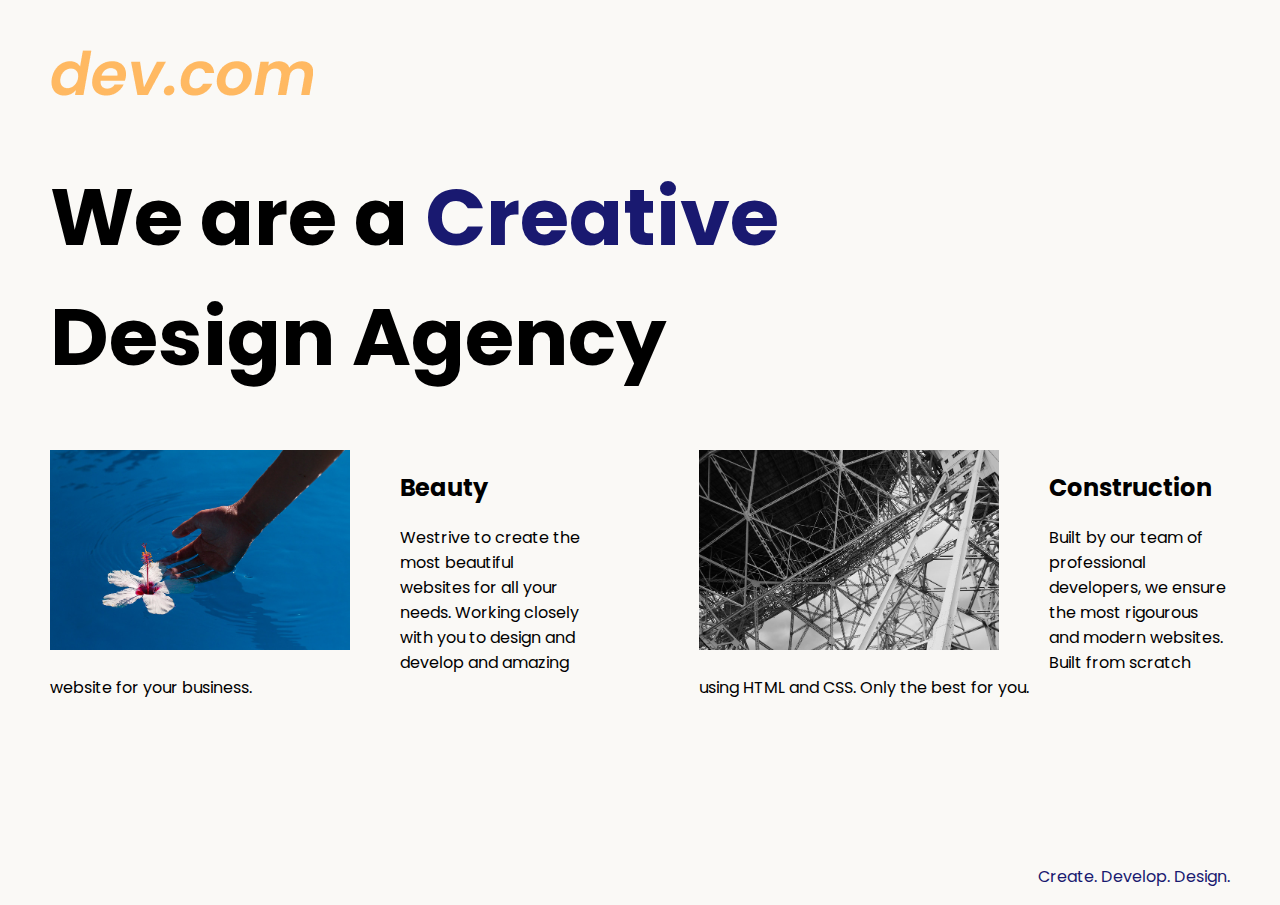
<file: index.html>
<!DOCTYPE html>
<html lang="en">
<head>
    <meta charset="UTF-8">
    <meta name="viewport" content="width=device-width, initial-scale=1.0">
    <title>Agency</title>
    <link rel="stylesheet" href="style.css">
    <link rel="preconnect" href="https://fonts.googleapis.com">
    <link rel="preconnect" href="https://fonts.gstatic.com" crossorigin>
    <link href="https://fonts.googleapis.com/css2?family=Poppins:wght@400;700&display=swap" rel="stylesheet">
</head>
<body>
    <div class="main">
        <img src="./assets/images/logo.png" alt="logo" class="logo">
        <h1>We are a <span class="creative">Creative</span> Design Agency</h1>
        <div class="left card">
            <img src="./assets/images/beautiful.jpg" alt="hand and flower" class="title-image">
            <h2 class="card-title">Beauty</h2>
            <p class="card-text">Westrive to create the most beautiful websites for all your needs. Working closely with you
                to
                design and
                develop and amazing website for your business.
            </p>
        </div>

        <div class="right card">
            <img class="title-image" src="./assets/images/construction.jpg" alt="metal structure">
            <h2 class="card-title">Construction</h2>
            <p>Built by our team of professional developers, we ensure the most rigourous and modern websites. Built from
        scratch using HTML and CSS. Only the best for you.</p>
        </div>
    </div>

    <footer>
        <p class="footer">Create. Develop. Design.</p>
    </footer>
    
</body>
</html>
</file>
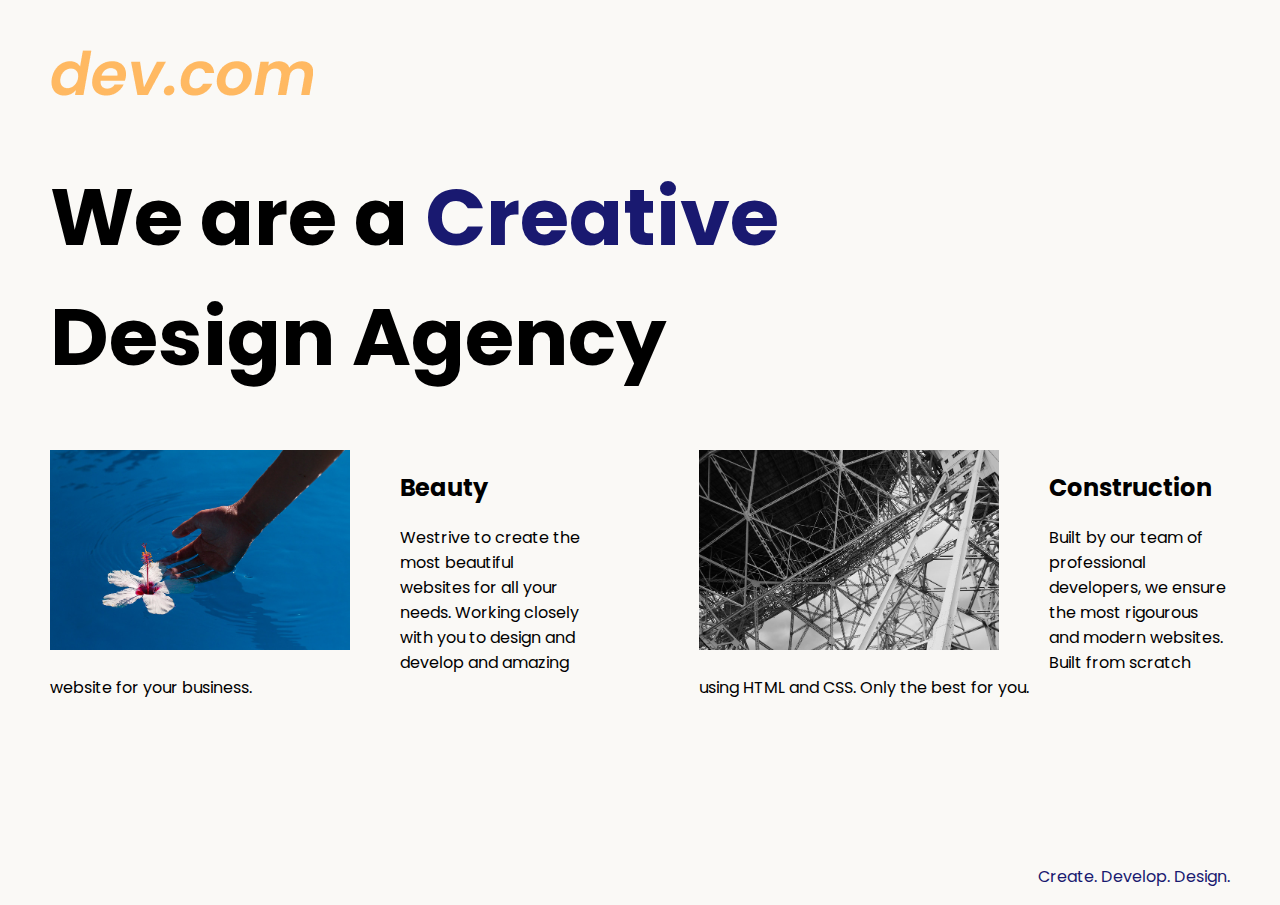
<file: indexx.html>
<!DOCTYPE html>
<html lang="en">
<head>
    <meta charset="UTF-8">
    <meta name="viewport" content="width=device-width, initial-scale=1.0">
    <title>Agency</title>
    <link rel="stylesheet" href="style.css">
    <link rel="preconnect" href="https://fonts.googleapis.com">
    <link rel="preconnect" href="https://fonts.gstatic.com" crossorigin>
    <link href="https://fonts.googleapis.com/css2?family=Poppins:wght@400;700&display=swap" rel="stylesheet">
</head>
<body>
    <div class="main">
        <img src="./assets/images/logo.png" alt="logo" class="logo">
        <h1>We are a <span class="creative">Creative</span> Design Agency</h1>
        <div class="left card">
            <img src="./assets/images/beautiful.jpg" alt="hand and flower" class="title-image">
            <h2 class="card-title">Beauty</h2>
            <p class="card-text">Westrive to create the most beautiful websites for all your needs. Working closely with you
                to
                design and
                develop and amazing website for your business.
            </p>
        </div>

        <div class="right card">
            <img class="title-image" src="./assets/images/construction.jpg" alt="metal structure">
            <h2 class="card-title">Construction</h2>
            <p>Built by our team of professional developers, we ensure the most rigourous and modern websites. Built from
        scratch using HTML and CSS. Only the best for you.</p>
        </div>
    </div>

    <footer>
        <p class="footer">Create. Develop. Design.</p>
    </footer>
    
</body>
</html>
</file>
<file: style.css>
body {
  font-family: "Poppins", sans-serif;
  margin: 50px 50px 0 50px;
  background-color: #faf9f6;
  display: flex;
  flex-direction: column;
  min-height: 95vh;
}
.main {
  flex: 1;
}

.left {
  float: left;
}

.right {
  float: right;
}

.card {
  width: 45%;
}

.title-image {
  height: 200px;
  float: left;
  margin-right: 50px;
  object-fit: cover;
}

h1 {
  font-size: 5rem;
  text-wrap: balance;
}

footer {
  text-align: right;
  color: midnightblue;
}

.creative {
  color: midnightblue
}


@media(max-width: 680px) {
  .logo {
    width: 100px;
  }

  h1 {
    font-size: 2rem;
    text-align: center;
  }

  .card {
    display: block;
    width: 100%;
    margin-bottom: 30px;
    text-align: justify;
  }

  .title-image {
    width: 100%;
  }
}
</file>
